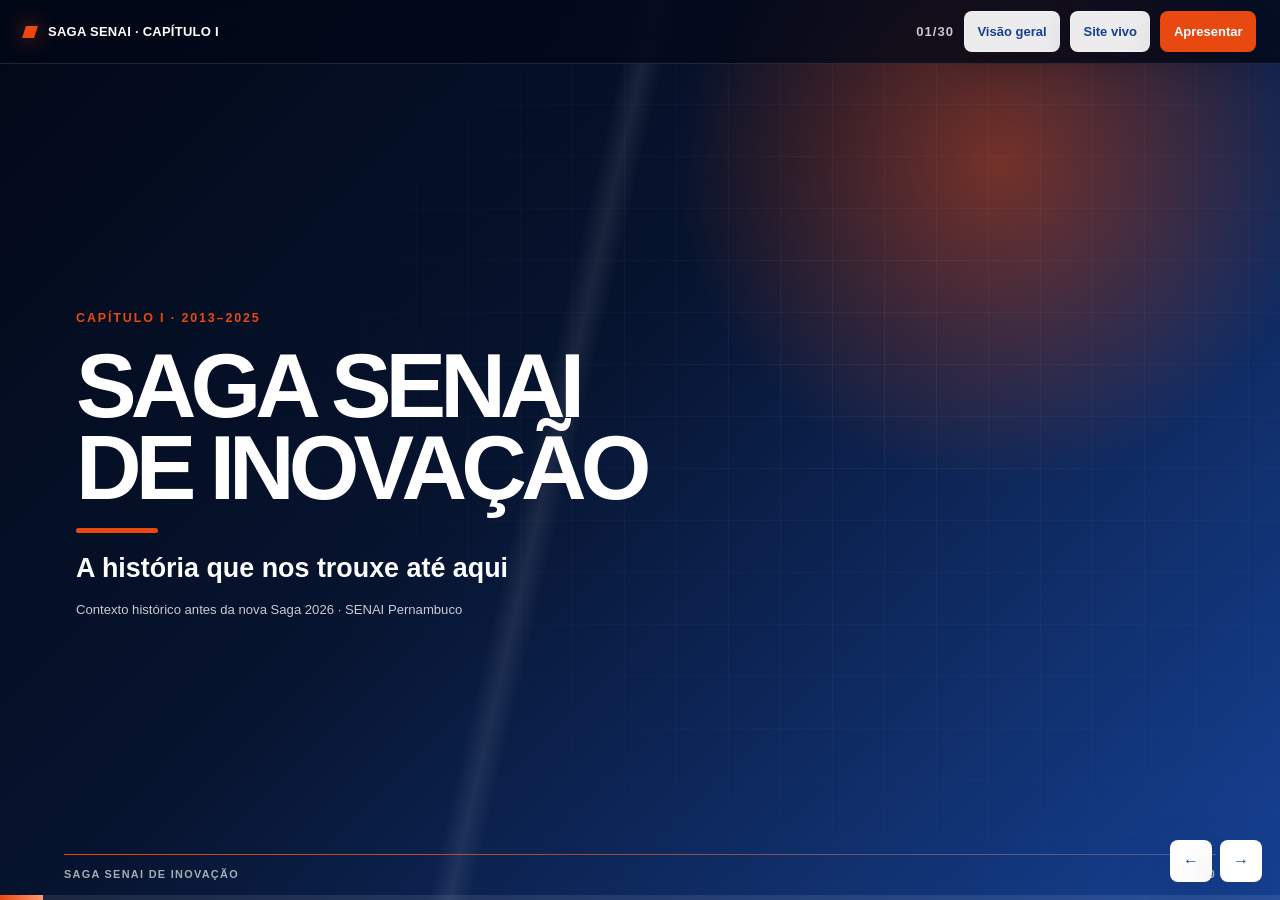
<file: index.html>
<!doctype html>
<html lang="pt-BR">
<head>
  <meta charset="utf-8">
  <meta name="viewport" content="width=device-width, initial-scale=1">
  <meta name="theme-color" content="#164194">
  <meta name="description" content="Keynote online da Saga SENAI de Inovação — Capítulo I.">
  <title>Saga SENAI de Inovação — Capítulo I</title>
  <link href="https://cdn.jsdelivr.net/npm/bootstrap@5.3.3/dist/css/bootstrap.min.css" rel="stylesheet">
  <link rel="stylesheet" href="assets/css/site.css">
</head>
<body>
<header class="topbar">
  <div class="brand-mark"><span class="brand-dot"></span><span>Saga SENAI · Capítulo I</span></div>
  <div class="top-actions">
    <span class="slide-counter"><span id="currentSlide">01</span>/<span id="totalSlides">30</span></span>
    <button class="btn-saga" type="button" data-overview>Visão geral</button>
    <button class="btn-saga" type="button" data-site-mode>Site vivo</button>
    <button class="btn-saga orange" type="button" data-fullscreen>Apresentar</button>
  </div>
</header>

<main class="deck-shell">
  <div class="slides">

    <section class="slide dark is-active" id="slide-01">
      <div class="hero-circuit"></div>
      <div class="container-fluid">
        <div class="row min-vh-75 align-items-center">
          <div class="col-xl-8 copy-block">
            <div class="kicker" data-animate style="--delay:.05s">Capítulo I · 2013–2025</div>
            <h1 class="white-text" data-animate style="--delay:.14s">SAGA SENAI<br>DE INOVAÇÃO</h1>
            <div class="accent-line" data-animate style="--delay:.24s"></div>
            <p class="lead white-text" data-animate style="--delay:.34s">A história que nos trouxe até aqui</p>
            <p class="small text-white-soft mt-3" data-animate style="--delay:.44s">Contexto histórico antes da nova Saga 2026 · SENAI Pernambuco</p>
          </div>
        </div>
      </div>
      <div class="slide-footer"><span>Saga SENAI de Inovação</span><span>01/30</span></div>
    </section>

    <section class="slide light" id="slide-02">
      <div class="container-fluid">
        <div class="row justify-content-center align-items-center text-center">
          <div class="col-xl-9 copy-wide">
            <div class="kicker" data-animate>Contrato narrativo</div>
            <h2 data-animate style="--delay:.12s">Antes da nova Saga, precisamos entender a Saga que nos trouxe até aqui.</h2>
            <div class="accent-line center" data-animate style="--delay:.22s"></div>
            <p class="lead" data-animate style="--delay:.32s">Esta não é uma palestra sobre passado. É a construção do <span class="text-orange">contexto</span> que torna a próxima mudança compreensível.</p>
          </div>
        </div>
      </div>
      <div class="slide-footer"><span>Contexto antes da mudança</span><span>02/30</span></div>
    </section>

    <section class="slide blue" id="slide-03">
      <div class="container-fluid">
        <div class="row slide-grid align-items-center g-5">
          <div class="col-lg-6 copy-block">
            <div class="kicker" data-animate>Pergunta inicial</div>
            <h2 class="white-text" data-animate style="--delay:.12s">Pense em um aluno.</h2>
            <div class="accent-line" data-animate style="--delay:.22s"></div>
            <p class="lead white-text" data-animate style="--delay:.32s">O que esse jovem precisa saber fazer que uma aula expositiva, sozinha, não consegue entregar?</p>
          </div>
          <div class="col-lg-6 visual-wrap"><img src="assets/illustrations/road-to-knowledge.svg" alt="Jornada de aprendizagem"></div>
        </div>
      </div>
      <div class="slide-footer"><span>A pergunta de origem</span><span>03/30</span></div>
    </section>

    <section class="slide white" id="slide-04">
      <div class="container-fluid">
        <div class="row">
          <div class="col-12"><div class="kicker" data-animate>Ativação da sala</div><h2 data-animate style="--delay:.12s">Antes dos dados, uma memória.</h2></div>
        </div>
        <div class="row g-4 mt-4">
          <div class="col-lg-4" data-animate style="--delay:.22s"><div class="neo-panel"><h3>Equipe multidisciplinar</h3><p>Quantos trabalharam com pessoas de cursos diferentes?</p></div></div>
          <div class="col-lg-4" data-animate style="--delay:.32s"><div class="neo-panel sky-accent"><h3>Mercado real</h3><p>Quantos viveram uma situação real de empresa durante a formação?</p></div></div>
          <div class="col-lg-4" data-animate style="--delay:.42s"><div class="neo-panel blue-accent"><h3>Pitch</h3><p>Quantos defenderam uma solução para um empresário?</p></div></div>
        </div>
      </div>
      <div class="slide-footer"><span>Memória antes do dado</span><span>04/30</span></div>
    </section>

    <section class="slide light" id="slide-05">
      <div class="container-fluid"><div class="row slide-grid align-items-center g-5">
        <div class="col-lg-6 copy-block"><div class="kicker" data-animate>O problema original</div><h2 data-animate style="--delay:.12s">A indústria chamava por outro tipo de formação.</h2><div class="accent-line" data-animate style="--delay:.22s"></div><p class="lead" data-animate style="--delay:.32s">Problemas reais exigem mais do que domínio técnico.</p><p class="mt-3" data-animate style="--delay:.42s">Exigem colaboração, comunicação, prototipagem, decisão e entrega.</p></div>
        <div class="col-lg-6 visual-wrap"><img src="assets/illustrations/wireframe-to-app.svg" alt="Prototipagem e aplicação"></div>
      </div></div>
      <div class="slide-footer"><span>Indústria · Competências · Aprendizagem aplicada</span><span>05/30</span></div>
    </section>

    <section class="slide white" id="slide-06">
      <div class="container-fluid"><div class="row slide-grid align-items-center g-5">
        <div class="col-lg-6 copy-block"><div class="kicker" data-animate>Contexto industrial</div><h2 data-animate style="--delay:.12s">As competências passaram a mudar mais rápido.</h2><p class="small mt-3" data-animate style="--delay:.22s">Fonte: Future of Jobs Report 2025 · World Economic Forum</p></div>
        <div class="col-lg-6"><div class="stat" data-animate style="--delay:.16s">39%</div><p class="lead" data-animate style="--delay:.26s">das competências centrais dos trabalhadores devem mudar até 2030.</p><div class="pill-list" data-animate style="--delay:.36s"><span class="badge-saga">aprender</span><span class="badge-saga sky">adaptar</span><span class="badge-saga">criar</span><span class="badge-saga orange">resolver</span></div></div>
      </div></div>
      <div class="slide-footer"><span>Competências em transformação</span><span>06/30</span></div>
    </section>

    <section class="slide light" id="slide-07">
      <div class="container-fluid"><div class="row slide-grid align-items-center g-5">
        <div class="col-lg-6 copy-block"><div class="kicker" data-animate>Base pedagógica</div><h2 data-animate style="--delay:.12s">A MSEP é a raiz.<br><span class="text-orange">A Saga é o currículo em movimento.</span></h2><p class="lead mt-3" data-animate style="--delay:.22s">A Saga materializa princípios da aprendizagem por competências em situações reais.</p><p class="small mt-3" data-animate style="--delay:.32s">Não inserir data específica da MSEP sem validação documental.</p></div>
        <div class="col-lg-6 visual-wrap"><img src="assets/illustrations/road-to-knowledge.svg" alt="MSEP como raiz da aprendizagem"></div>
      </div></div>
      <div class="slide-footer"><span>Currículo em movimento</span><span>07/30</span></div>
    </section>

    <section class="slide white" id="slide-08">
      <div class="container-fluid"><div class="row"><div class="col-12"><div class="kicker" data-animate>DNA da Saga</div><h2 data-animate style="--delay:.12s">Sem demanda real, não há aprendizagem real.</h2><p class="lead mt-3" data-animate style="--delay:.22s">Situação-Problema é o desafio real que entra na escola como matéria-prima de aprendizagem.</p></div></div><div class="map-flow" data-animate style="--delay:.32s"><div class="flow-node" style="left:7%">Indústria<br>formula</div><div class="flow-node" style="left:28%">SENAI<br>media</div><div class="flow-node orange" style="left:50%">Escola<br>trabalha</div><div class="flow-node" style="left:72%">Estudante<br>prototipa</div><div class="flow-node" style="left:93%">Indústria<br>avalia</div></div></div>
      <div class="slide-footer"><span>Situação-Problema</span><span>08/30</span></div>
    </section>

    <section class="slide light" id="slide-09">
      <div class="container-fluid"><div class="row"><div class="col-12"><div class="kicker" data-animate>Mapa da trilha</div><h2 data-animate style="--delay:.12s">A Saga é uma trilha, não uma lista de eventos.</h2></div></div><div class="map-flow" data-animate style="--delay:.24s"><div class="flow-node" style="left:7%">Indústria</div><div class="flow-node orange" style="left:28%">Grand<br>Prix</div><div class="flow-node" style="left:50%">DSPI</div><div class="flow-node orange" style="left:72%">Inova</div><div class="flow-node" style="left:93%">Indústria</div><div class="transversal">SENAI Lab · ambiente transversal | MSEP · base pedagógica</div></div></div>
      <div class="slide-footer"><span>Trilha de aprendizagem aplicada</span><span>09/30</span></div>
    </section>

    <section class="slide dark" id="slide-10"><div class="hero-circuit"></div><div class="container-fluid"><div class="row align-items-center"><div class="col-xl-9 copy-block"><div class="kicker" data-animate>Grand Prix · primeira aposta</div><h2 class="white-text" data-animate style="--delay:.12s">E se colocássemos velocidade de startup dentro da escola técnica?</h2><div class="pill-list" data-animate style="--delay:.24s"><span class="badge-saga orange">desafio real</span><span class="badge-saga light">equipe multidisciplinar</span><span class="badge-saga light">tempo limitado</span><span class="badge-saga light">banca da indústria</span></div></div></div></div><div class="slide-footer"><span>Grand Prix</span><span>10/30</span></div></section>

    <section class="slide white" id="slide-11"><div class="container-fluid"><div class="row justify-content-center text-center"><div class="col-xl-10"><div class="kicker" data-animate>Pergunta ativadora</div><h2 data-animate style="--delay:.12s">Por que <span class="text-orange">escuderia</span>?</h2><div class="visual-wrap my-2"><img src="assets/illustrations/team-assignment.svg" alt="Equipe e papéis"></div><div class="row g-3 mt-2"><div class="col-md-3" data-animate style="--delay:.18s"><div class="neo-panel"><h3>Identidade</h3><p>pertencimento</p></div></div><div class="col-md-3" data-animate style="--delay:.26s"><div class="neo-panel sky-accent"><h3>Estratégia</h3><p>papéis e ritmo</p></div></div><div class="col-md-3" data-animate style="--delay:.34s"><div class="neo-panel blue-accent"><h3>Colaboração</h3><p>inteligência coletiva</p></div></div><div class="col-md-3" data-animate style="--delay:.42s"><div class="neo-panel"><h3>Performance</h3><p>entrega sob pressão</p></div></div></div></div></div></div><div class="slide-footer"><span>Escuderia como metáfora pedagógica</span><span>11/30</span></div></section>

    <section class="slide light" id="slide-12"><div class="container-fluid"><div class="kicker" data-animate>A corrida de inovação</div><h2 data-animate style="--delay:.12s">Pouco tempo. Alta intensidade. Entrega real.</h2><div class="timeline" data-animate style="--delay:.24s"><div class="timepoint" style="left:8%"><div class="dot"></div><p>Imersão</p></div><div class="timepoint" style="left:25%"><div class="dot"></div><p>Ideação</p></div><div class="timepoint" style="left:42%"><div class="dot"></div><p>Protótipo</p></div><div class="timepoint" style="left:59%"><div class="dot"></div><p>Negócio</p></div><div class="timepoint" style="left:76%"><div class="dot"></div><p>Pitch</p></div><div class="timepoint" style="left:93%"><div class="dot"></div><p>Banca</p></div></div></div><div class="slide-footer"><span>Da imersão à banca</span><span>12/30</span></div></section>

    <section class="slide white" id="slide-13"><div class="container-fluid"><div class="kicker" data-animate>As três entregas</div><h2 data-animate style="--delay:.12s">O Grand Prix não termina em ideia.</h2><div class="row g-4 mt-4"><div class="col-lg-4" data-animate style="--delay:.22s"><div class="neo-panel sky-accent"><h3>Canvas</h3><p>Como a solução cria valor?</p></div></div><div class="col-lg-4" data-animate style="--delay:.32s"><div class="neo-panel blue-accent"><h3>Protótipo</h3><p>Como a ideia começa a existir?</p></div></div><div class="col-lg-4" data-animate style="--delay:.42s"><div class="neo-panel"><h3>Pitch</h3><p>Como a equipe defende a solução?</p></div></div></div><p class="lead text-blue text-center mt-5" data-animate style="--delay:.48s">Pensar · fazer · testar · sintetizar · defender</p></div><div class="slide-footer"><span>Canvas · Protótipo · Pitch</span><span>13/30</span></div></section>

    <section class="slide blue" id="slide-14"><div class="container-fluid"><div class="row slide-grid align-items-center g-5"><div class="col-lg-6 copy-block"><div class="kicker" data-animate>Empresas reais</div><h2 class="white-text" data-animate style="--delay:.12s">A indústria não é espectadora.</h2><div class="accent-line" data-animate style="--delay:.22s"></div><p class="lead white-text" data-animate style="--delay:.32s">Na Saga, a indústria demanda, acompanha, pergunta e avalia.</p></div><div class="col-lg-6 visual-wrap"><img src="assets/illustrations/public-speaking.svg" alt="Apresentação para banca"></div></div></div><div class="slide-footer"><span>A indústria dentro da aprendizagem</span><span>14/30</span></div></section>

    <section class="slide light" id="slide-15"><div class="container-fluid"><div class="kicker" data-animate>Primeiros aprendizados</div><h2 data-animate style="--delay:.12s">A faísca acendeu.</h2><p class="lead mt-3" data-animate style="--delay:.22s">O Grand Prix mostrou que estudantes técnicos podiam:</p><div class="row g-3 mt-4"><div class="col-lg-4" data-animate style="--delay:.30s"><div class="neo-panel"><h3>01</h3><p>entender problemas reais</p></div></div><div class="col-lg-4" data-animate style="--delay:.36s"><div class="neo-panel sky-accent"><h3>02</h3><p>trabalhar sob pressão</p></div></div><div class="col-lg-4" data-animate style="--delay:.42s"><div class="neo-panel blue-accent"><h3>03</h3><p>colaborar entre áreas</p></div></div><div class="col-lg-4" data-animate style="--delay:.48s"><div class="neo-panel blue-accent"><h3>04</h3><p>prototipar soluções</p></div></div><div class="col-lg-4" data-animate style="--delay:.54s"><div class="neo-panel"><h3>05</h3><p>comunicar valor para a indústria</p></div></div></div></div><div class="slide-footer"><span>Potencial revelado</span><span>15/30</span></div></section>

    <section class="slide dark" id="slide-16"><div class="container-fluid"><div class="row slide-grid align-items-center g-5"><div class="col-lg-6 copy-block"><div class="kicker" data-animate>O teste que ninguém pediu</div><h2 class="white-text" data-animate style="--delay:.12s">E então veio 2020.</h2><div class="accent-line" data-animate style="--delay:.22s"></div><p class="lead white-text" data-animate style="--delay:.32s">A pandemia colocou à prova a capacidade de adaptação da Saga.</p><div class="pill-list" data-animate style="--delay:.42s"><span class="badge-saga light">operação digital</span><span class="badge-saga light">mentorias remotas</span><span class="badge-saga orange">atuação em rede</span></div></div><div class="col-lg-6 visual-wrap"><img src="assets/illustrations/conference-call.svg" alt="Operação digital"></div></div></div><div class="slide-footer"><span>Pandemia e adaptação</span><span>16/30</span></div></section>

    <section class="slide white" id="slide-17"><div class="container-fluid"><div class="row slide-grid align-items-center g-5"><div class="col-lg-6 copy-block"><div class="kicker" data-animate>DSPI</div><h2 data-animate style="--delay:.12s">Uma boa ideia precisa de tempo para virar solução.</h2><p class="lead mt-3" data-animate style="--delay:.22s">Se o Grand Prix acende a faísca, o DSPI sustenta a chama.</p></div><div class="col-lg-6"><div class="row g-3"><div class="col-12" data-animate style="--delay:.24s"><div class="neo-panel blue-accent"><h3>Projeto Integrador</h3><p>continuidade pedagógica</p></div></div><div class="col-12" data-animate style="--delay:.34s"><div class="neo-panel sky-accent"><h3>Método</h3><p>investigação, teste e banca</p></div></div><div class="col-12" data-animate style="--delay:.44s"><div class="neo-panel"><h3>Aprendizagem contínua</h3><p>o percurso também importa</p></div></div></div></div></div></div><div class="slide-footer"><span>Da faísca à chama</span><span>17/30</span></div></section>

    <section class="slide light" id="slide-18"><div class="container-fluid"><div class="kicker" data-animate>Projeto como evidência</div><h2 data-animate style="--delay:.12s">O processo também é aprendizagem.</h2><p class="lead mt-3" data-animate style="--delay:.22s">Na Saga, investigar, errar, testar, ajustar e comunicar têm valor pedagógico.</p><div class="map-flow" data-animate style="--delay:.32s"><div class="flow-node" style="left:7%">Investigar</div><div class="flow-node orange" style="left:28%">Idear</div><div class="flow-node" style="left:50%">Prototipar</div><div class="flow-node orange" style="left:72%">Validar</div><div class="flow-node" style="left:93%">Comunicar</div></div></div><div class="slide-footer"><span>Ciclo de aprendizagem aplicada</span><span>18/30</span></div></section>

    <section class="slide white" id="slide-19"><div class="container-fluid"><div class="kicker" data-animate>Duas perguntas · dois tempos</div><h2 data-animate style="--delay:.12s">Uma mesma trilha.</h2><div class="row g-4 mt-5"><div class="col-lg-6" data-animate style="--delay:.22s"><div class="neo-panel"><h3>Grand Prix</h3><p>Intensidade, ideação rápida, protótipo inicial e pressão criativa.</p></div></div><div class="col-lg-6" data-animate style="--delay:.34s"><div class="neo-panel blue-accent"><h3>DSPI</h3><p>Profundidade, investigação, protótipo funcional e aprendizagem contínua.</p></div></div></div></div><div class="slide-footer"><span>Intensidade e profundidade</span><span>19/30</span></div></section>

    <section class="slide blue" id="slide-20"><div class="container-fluid"><div class="row slide-grid align-items-center g-5"><div class="col-lg-6 copy-block"><div class="kicker" data-animate>SENAI Lab</div><h2 class="white-text" data-animate style="--delay:.12s">Onde a ideia começa a existir?</h2><div class="accent-line" data-animate style="--delay:.22s"></div><h1 class="text-orange" style="font-size:clamp(3rem,6vw,6rem)" data-animate style="--delay:.32s">No SENAI Lab.</h1><p class="lead white-text mt-3" data-animate style="--delay:.42s">Ideia → objeto · hipótese → teste · solução → protótipo</p></div><div class="col-lg-6 visual-wrap"><img src="assets/illustrations/wireframe-to-app.svg" alt="Protótipo no laboratório"></div></div></div><div class="slide-footer"><span>O chão da inovação</span><span>20/30</span></div></section>

    <section class="slide light" id="slide-21"><div class="container-fluid"><div class="kicker" data-animate>Prototipagem</div><h2 data-animate style="--delay:.12s">Do conceito ao MVP.</h2><div class="row g-4 mt-5"><div class="col-lg-4" data-animate style="--delay:.22s"><div class="neo-panel sky-accent"><h3>Nível 1</h3><p>Protótipo conceitual</p></div></div><div class="col-lg-4" data-animate style="--delay:.32s"><div class="neo-panel blue-accent"><h3>Nível 2</h3><p>Protótipo funcional</p></div></div><div class="col-lg-4" data-animate style="--delay:.42s"><div class="neo-panel"><h3>Nível 3</h3><p>MVP com potencial de aplicação</p></div></div></div><p class="lead text-blue text-center mt-5" data-animate style="--delay:.5s">Prototipagem transforma aprendizagem em evidência concreta.</p></div><div class="slide-footer"><span>Do conceito à aplicação</span><span>21/30</span></div></section>

    <section class="slide white" id="slide-22"><div class="container-fluid"><div class="row slide-grid align-items-center g-5"><div class="col-lg-6 copy-block"><div class="kicker" data-animate>Inova SENAI</div><h2 data-animate style="--delay:.12s">Alguém pagaria por isso?</h2><div class="row g-3 mt-4"><div class="col-12" data-animate style="--delay:.22s"><div class="neo-panel blue-accent"><h3>Grand Prix</h3><p>Boa ideia sob pressão?</p></div></div><div class="col-12" data-animate style="--delay:.32s"><div class="neo-panel sky-accent"><h3>DSPI</h3><p>Algo que funciona?</p></div></div><div class="col-12" data-animate style="--delay:.42s"><div class="neo-panel"><h3>Inova</h3><p>Valor fora da escola?</p></div></div></div></div><div class="col-lg-6 visual-wrap"><img src="assets/illustrations/budget-adjustments.svg" alt="Valor e viabilidade"></div></div></div><div class="slide-footer"><span>A pergunta de mercado</span><span>22/30</span></div></section>

    <section class="slide light" id="slide-23"><div class="container-fluid"><div class="kicker" data-animate>Continuidade</div><h2 data-animate style="--delay:.12s">Quando a aprendizagem atravessa a escola.</h2><p class="lead mt-3" data-animate style="--delay:.22s">O maior impacto da Saga acontece quando o projeto não termina no evento.</p><div class="timeline" data-animate style="--delay:.32s"><div class="timepoint" style="left:8%"><div class="dot"></div><p>Sala</p></div><div class="timepoint" style="left:25%"><div class="dot"></div><p>Protótipo</p></div><div class="timepoint" style="left:42%"><div class="dot"></div><p>Banca</p></div><div class="timepoint" style="left:59%"><div class="dot"></div><p>Mentoria</p></div><div class="timepoint" style="left:76%"><div class="dot"></div><p>Ecossistema</p></div><div class="timepoint" style="left:93%"><div class="dot"></div><p>Continuidade</p></div></div></div><div class="slide-footer"><span>Projeto que continua</span><span>23/30</span></div></section>

    <section class="slide blue" id="slide-24"><div class="container-fluid"><div class="row slide-grid align-items-center g-5"><div class="col-lg-6 copy-block"><div class="kicker" data-animate>Rede nacional</div><h2 class="white-text" data-animate style="--delay:.12s">A Saga cresceu porque cada DR traduziu a proposta para sua realidade.</h2><p class="lead white-text mt-3" data-animate style="--delay:.24s">Identidade nacional + adaptação regional.</p></div><div class="col-lg-6 visual-wrap"><img src="assets/illustrations/join-network.svg" alt="Rede nacional"></div></div></div><div class="slide-footer"><span>Identidade nacional · adaptação regional</span><span>24/30</span></div></section>

    <section class="slide white" id="slide-25"><div class="container-fluid"><div class="kicker" data-animate>Valor acumulado</div><h2 data-animate style="--delay:.12s">O valor da Saga não está apenas no pódio.</h2><div class="row g-4 mt-4"><div class="col-lg-6" data-animate style="--delay:.22s"><div class="neo-panel"><h3>Aluno</h3><p>protagonismo, confiança e repertório</p></div></div><div class="col-lg-6" data-animate style="--delay:.30s"><div class="neo-panel blue-accent"><h3>Docente</h3><p>mediação, projeto e inovação pedagógica</p></div></div><div class="col-lg-6" data-animate style="--delay:.38s"><div class="neo-panel sky-accent"><h3>Escola</h3><p>evidências, integração e cultura de inovação</p></div></div><div class="col-lg-6" data-animate style="--delay:.46s"><div class="neo-panel"><h3>Indústria</h3><p>aproximação, talentos e soluções</p></div></div></div></div><div class="slide-footer"><span>Para além da competição</span><span>25/30</span></div></section>

    <section class="slide light" id="slide-26"><div class="container-fluid"><div class="row justify-content-center text-center"><div class="col-xl-10"><div class="kicker" data-animate>O modelo amadureceu</div><h2 data-animate style="--delay:.12s">E quando um modelo amadurece, ele também precisa mudar.</h2><div class="row g-4 mt-5"><div class="col-lg-4" data-animate style="--delay:.22s"><div class="neo-panel"><h3>Crescimento</h3><p>traz complexidade</p></div></div><div class="col-lg-4" data-animate style="--delay:.32s"><div class="neo-panel sky-accent"><h3>Complexidade</h3><p>exige governança</p></div></div><div class="col-lg-4" data-animate style="--delay:.42s"><div class="neo-panel"><h3>Governança</h3><p>exige nova arquitetura</p></div></div></div></div></div></div><div class="slide-footer"><span>O paradoxo da evolução</span><span>26/30</span></div></section>

    <section class="slide dark" id="slide-27"><div class="container-fluid"><div class="row slide-grid align-items-center g-5"><div class="col-lg-6 copy-block"><div class="kicker" data-animate>Limites do modelo anterior</div><h2 class="white-text" data-animate style="--delay:.12s">Crescimento real exige reconhecer limites.</h2><div class="accent-line" data-animate style="--delay:.22s"></div><p class="lead white-text" data-animate style="--delay:.32s">O DSPI foi fundamental.</p><div class="pill-list" data-animate style="--delay:.42s"><span class="badge-saga light">o mundo mudou</span><span class="badge-saga light">a indústria mudou</span><span class="badge-saga light">os estudantes mudaram</span><span class="badge-saga orange">a Saga amadureceu</span></div></div><div class="col-lg-6 visual-wrap"><img src="assets/illustrations/comment-sent.svg" alt="Maturidade institucional"></div></div></div><div class="slide-footer"><span>Seriedade institucional</span><span>27/30</span></div></section>

    <section class="slide white" id="slide-28"><div class="container-fluid"><div class="row justify-content-center text-center"><div class="col-xl-10"><div class="kicker" data-animate>A verdade desconfortável</div><h2 data-animate style="--delay:.12s">O sucesso da Saga foi exatamente o motivo pelo qual ela precisou <span class="text-orange">evoluir</span>.</h2><p class="lead mt-4" data-animate style="--delay:.24s">A Saga não evolui por fraqueza. Evolui porque funcionou, cresceu e passou a exigir mais integração, evidência, governança e conexão curricular.</p></div></div></div><div class="slide-footer"><span>O sucesso exige evolução</span><span>28/30</span></div></section>

    <section class="slide dark" id="slide-29"><div class="container-fluid"><div class="row justify-content-center text-center"><div class="col-xl-10"><h2 class="white-text" data-animate>Se a Saga funcionou tão bem,</h2><h1 class="text-orange" style="font-size:clamp(3.6rem,8vw,8rem)" data-animate style="--delay:.14s">por que precisou mudar?</h1><p class="lead text-white-soft mt-4" data-animate style="--delay:.28s">A resposta pertence ao segundo momento do encontro.</p></div></div></div><div class="slide-footer"><span>Pergunta para o intervalo</span><span>29/30</span></div></section>

    <section class="slide blue" id="slide-30"><div class="container-fluid"><div class="row slide-grid align-items-center g-5"><div class="col-lg-6 copy-block"><div class="kicker" data-animate>Encerramento do Capítulo I</div><h2 class="white-text" data-animate style="--delay:.12s">Vocês são essas pessoas agora.</h2><div class="accent-line" data-animate style="--delay:.22s"></div><p class="lead white-text" data-animate style="--delay:.32s">A Saga chegou até aqui porque, em cada momento difícil, houve pessoas que escolheram avançar.</p><p class="lead mt-4" style="color:#F6D6C8" data-animate style="--delay:.42s">Ninguém constrói o futuro sem entender o que custou chegar até aqui.</p></div><div class="col-lg-6 visual-wrap"><img src="assets/illustrations/online-party.svg" alt="Encerramento e continuidade"></div></div></div><div class="slide-footer"><span>Responsabilidade e continuidade</span><span>30/30</span></div></section>

  </div>
</main>

<div class="floating-controls"><button type="button" data-prev aria-label="Slide anterior">←</button><button type="button" data-next aria-label="Próximo slide">→</button></div>
<div class="progress-strip"><span id="progressBar"></span></div>
<script src="https://cdn.jsdelivr.net/npm/bootstrap@5.3.3/dist/js/bootstrap.bundle.min.js"></script>
<script src="assets/js/app.js"></script>
</body>
</html>
</file>
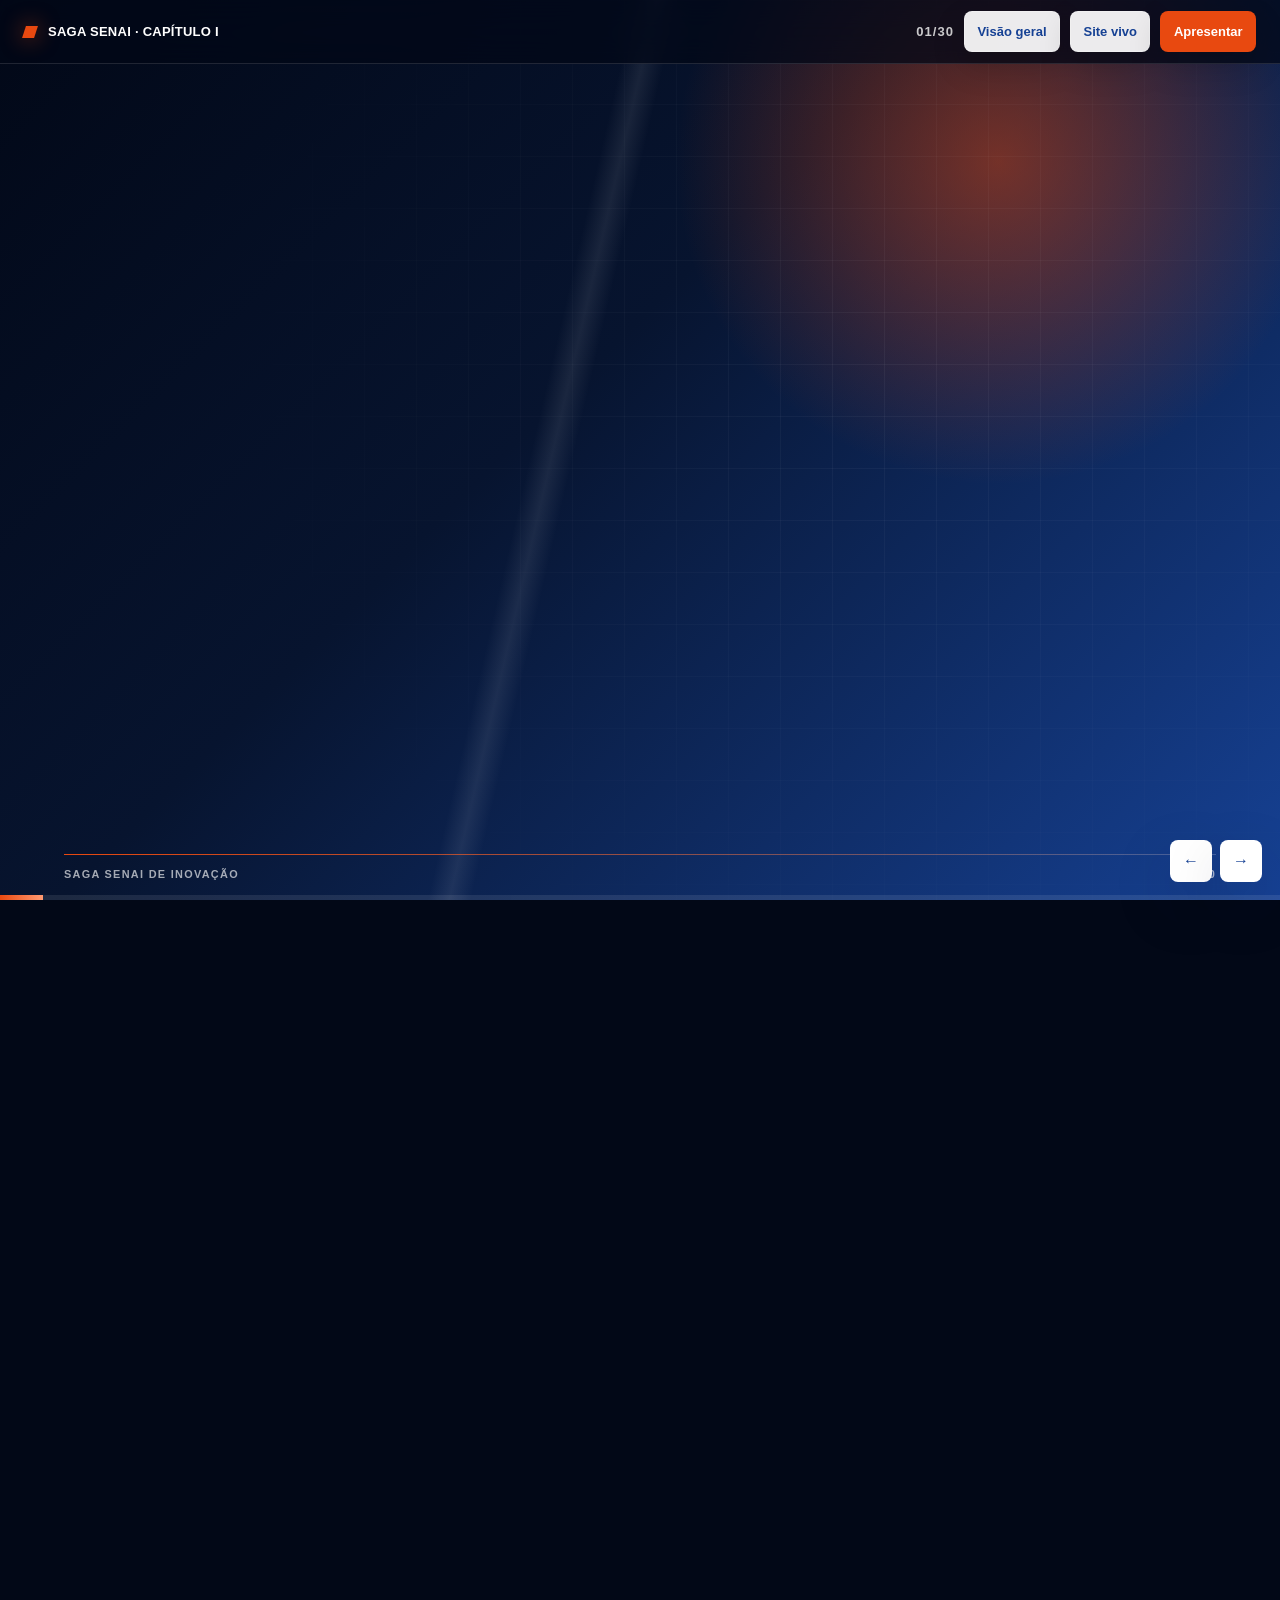
<file: keynote-capitulo-i/index.html>
<!doctype html>
<html lang="pt-BR">
<head>
  <meta charset="utf-8">
  <meta http-equiv="refresh" content="0; url=../">
  <meta name="viewport" content="width=device-width, initial-scale=1">
  <title>Redirecionando — Saga SENAI</title>
  <style>
    body{margin:0;min-height:100vh;display:grid;place-items:center;background:#07142f;color:#fff;font-family:Arial,sans-serif;text-align:center;padding:24px}
    a{color:#ff9a72;font-weight:700}
  </style>
</head>
<body>
  <main>
    <h1>Saga SENAI de Inovação</h1>
    <p>A versão principal agora está na raiz do site.</p>
    <p><a href="../">Abrir nova versão online</a></p>
  </main>
</body>
</html>
</file>
<file: assets/css/site.css>
:root{
  --senai-blue:#164194;
  --senai-sky:#008BD2;
  --senai-orange:#E84910;
  --white:#fff;
  --off:#F6F8FC;
  --line:#DDE6F2;
  --text:#273443;
  --muted:#657286;
  --dark:#07142F;
  --deep:#020817;
  --glass:rgba(255,255,255,.82);
  --glass-dark:rgba(7,20,47,.58);
  --shadow:0 22px 60px rgba(7,20,47,.18);
  --shadow-dark:0 22px 70px rgba(0,0,0,.32);
  --radius:10px;
}

*{box-sizing:border-box}
html{scroll-behavior:smooth}
body{
  margin:0;
  overflow:hidden;
  background:var(--deep);
  color:var(--text);
  font-family:Aptos,Inter,Arial,Helvetica,sans-serif;
}

body.site-mode{overflow:auto;background:var(--off)}

.deck-shell{height:100vh;overflow:hidden;background:var(--deep)}
.slides{height:100%;position:relative}
.slide{
  position:absolute;
  inset:0;
  display:none;
  min-height:100vh;
  padding:86px 5vw 58px;
  overflow:hidden;
  isolation:isolate;
  background:var(--off);
}
.slide.is-active{display:flex;align-items:center}
.slide.white{background:#fff}
.slide.light{background:var(--off)}
.slide.blue,.slide.dark{color:#fff;background:var(--dark)}
.slide.blue{background:radial-gradient(circle at 82% 18%,rgba(232,73,16,.32),transparent 28%),linear-gradient(135deg,#06122B 0%,#164194 58%,#008BD2 140%)}
.slide.dark{background:radial-gradient(circle at 75% 22%,rgba(0,139,210,.24),transparent 30%),linear-gradient(135deg,#020817 0%,#07142F 74%,#102a61 120%)}
.slide.blue h1,.slide.blue h2,.slide.blue h3,.slide.blue p,.slide.dark h1,.slide.dark h2,.slide.dark h3,.slide.dark p{color:#fff}

.site-mode .deck-shell{height:auto;overflow:visible;background:var(--off)}
.site-mode .slides{position:static;height:auto}
.site-mode .slide{position:relative;display:flex;min-height:100vh;border-bottom:1px solid rgba(22,65,148,.12)}
.site-mode .slide:not(.is-active){display:flex}
.site-mode .floating-controls,.site-mode .progress-strip{display:none}

.overview-mode{overflow:auto!important;background:#07142F}
.overview-mode .deck-shell{height:auto;overflow:visible;background:#07142F}
.overview-mode .slides{position:static;display:grid;grid-template-columns:repeat(auto-fit,minmax(420px,1fr));gap:18px;padding:18px;padding-top:84px}
.overview-mode .slide{position:relative;display:flex!important;min-height:250px;height:calc((100vw - 72px)/2*.5625);padding:38px;cursor:pointer;border-radius:10px;box-shadow:var(--shadow-dark);overflow:hidden}
.overview-mode .slide-footer,.overview-mode .floating-controls,.overview-mode .progress-strip{display:none}

.topbar{
  position:fixed;top:0;left:0;right:0;height:64px;z-index:90;
  display:flex;align-items:center;justify-content:space-between;
  padding:0 24px;
  color:#fff;
  background:rgba(2,8,23,.72);
  backdrop-filter:blur(18px);
  border-bottom:1px solid rgba(255,255,255,.12);
}
.brand-mark{display:flex;align-items:center;gap:12px;font-weight:900;letter-spacing:.02em;text-transform:uppercase;font-size:13px}
.brand-dot{width:12px;height:12px;background:var(--senai-orange);transform:skewX(-18deg);box-shadow:0 0 22px rgba(232,73,16,.7)}
.top-actions{display:flex;align-items:center;gap:10px}
.slide-counter{font-weight:800;font-size:13px;color:rgba(255,255,255,.78);letter-spacing:.08em}

.btn-saga{
  border:1px solid rgba(255,255,255,.22);
  border-radius:8px;
  padding:.58rem .78rem;
  background:rgba(255,255,255,.92);
  color:var(--senai-blue);
  font-weight:850;
  font-size:13px;
  box-shadow:0 14px 32px rgba(0,0,0,.18);
  transition:.22s ease;
}
.btn-saga:hover{transform:translateY(-1px);background:#fff;color:var(--senai-blue)}
.btn-saga.orange{background:var(--senai-orange);color:#fff;border-color:rgba(232,73,16,.7)}

h1,h2,h3,p{margin:0}
h1{font-size:clamp(3.1rem,7.1vw,7.4rem);line-height:.9;font-weight:900;letter-spacing:-.065em;color:var(--senai-blue)}
h2{font-size:clamp(2.2rem,4.55vw,5rem);line-height:1.01;font-weight:880;letter-spacing:-.05em;color:var(--senai-blue)}
h3{font-size:clamp(1.18rem,1.8vw,1.9rem);line-height:1.12;font-weight:840;color:var(--senai-blue)}
p{font-size:clamp(1.02rem,1.42vw,1.68rem);line-height:1.32;color:var(--text)}
.lead{font-size:clamp(1.32rem,2.1vw,2.55rem);line-height:1.18;font-weight:650}
.small{font-size:clamp(.82rem,.95vw,1rem);line-height:1.35;color:var(--muted)}
.kicker{font-size:clamp(.78rem,.95vw,1rem);font-weight:900;letter-spacing:.15em;text-transform:uppercase;color:var(--senai-orange);margin-bottom:1.05rem}
.text-orange{color:var(--senai-orange)!important}.text-blue{color:var(--senai-blue)!important}.text-muted-saga{color:var(--muted)!important}.text-white-soft{color:rgba(255,255,255,.78)!important}
.accent-line{width:82px;height:5px;background:var(--senai-orange);border-radius:4px;margin:1.25rem 0}.accent-line.center{margin-left:auto;margin-right:auto}

.slide-grid{width:100%;align-items:center}
.copy-block{max-width:920px;position:relative;z-index:2}
.copy-wide{max-width:1100px;margin-inline:auto;text-align:center}
.visual-wrap{position:relative;z-index:1;text-align:center}
.visual-wrap img{width:min(100%,520px);max-height:52vh;object-fit:contain;filter:drop-shadow(0 24px 48px rgba(7,20,47,.18))}
.blue .visual-wrap img,.dark .visual-wrap img{filter:drop-shadow(0 26px 60px rgba(0,0,0,.34))}

.neo-panel{
  position:relative;
  border:1px solid rgba(22,65,148,.16);
  border-radius:var(--radius);
  background:var(--glass);
  padding:1.1rem 1.15rem;
  box-shadow:var(--shadow);
  overflow:hidden;
}
.neo-panel::before{content:"";position:absolute;left:0;top:0;bottom:0;width:4px;background:var(--senai-orange)}
.neo-panel.blue-accent::before{background:var(--senai-blue)}
.neo-panel.sky-accent::before{background:var(--senai-sky)}
.neo-panel h3{margin-bottom:.4rem}
.neo-panel p{font-size:clamp(.95rem,1.15vw,1.35rem)}
.dark .neo-panel,.blue .neo-panel{background:rgba(255,255,255,.94);color:var(--text)}
.dark .neo-panel p,.blue .neo-panel p{color:var(--text)}

.badge-saga{display:inline-flex;align-items:center;justify-content:center;border-radius:7px;padding:.46rem .66rem;background:var(--senai-blue);color:#fff;font-weight:900;font-size:clamp(.76rem,.85vw,.95rem);letter-spacing:.05em;text-transform:uppercase;box-shadow:0 12px 28px rgba(22,65,148,.18)}
.badge-saga.orange{background:var(--senai-orange)}.badge-saga.sky{background:var(--senai-sky)}.badge-saga.light{background:#fff;color:var(--senai-blue);box-shadow:none;border:1px solid rgba(22,65,148,.14)}
.pill-list{display:flex;flex-wrap:wrap;gap:.55rem;margin-top:1.15rem}

.hero-circuit{position:absolute;inset:0;z-index:-2;background:radial-gradient(circle at 78% 18%,rgba(232,73,16,.48),transparent 26%),linear-gradient(135deg,#020817 0%,#07142F 44%,#164194 100%)}
.hero-circuit::before{content:"";position:absolute;inset:-20%;background:linear-gradient(110deg,transparent 0 45%,rgba(255,255,255,.08) 46%,transparent 47% 100%);transform:rotate(-7deg)}
.hero-circuit::after{content:"";position:absolute;inset:0;background-image:linear-gradient(rgba(255,255,255,.07) 1px,transparent 1px),linear-gradient(90deg,rgba(255,255,255,.07) 1px,transparent 1px);background-size:52px 52px;mask-image:radial-gradient(circle at 70% 40%,#000 0,transparent 65%);opacity:.65}

.stat{font-size:clamp(5.6rem,14vw,13rem);line-height:.78;font-weight:950;letter-spacing:-.08em;color:var(--senai-orange)}
.map-flow{position:relative;height:290px;margin-top:2rem}.map-flow::before{content:"";position:absolute;left:7%;right:7%;top:50%;height:4px;background:linear-gradient(90deg,var(--senai-blue),var(--senai-sky),var(--senai-orange));transform:translateY(-50%)}
.flow-node{position:absolute;top:50%;transform:translate(-50%,-50%);width:120px;height:120px;border:2px solid var(--senai-blue);background:#fff;color:var(--senai-blue);border-radius:10px;display:flex;align-items:center;justify-content:center;text-align:center;font-weight:900;box-shadow:var(--shadow);padding:.8rem;font-size:.95rem}.flow-node.orange{border-color:var(--senai-orange);color:var(--senai-orange)}
.transversal{position:absolute;left:18%;right:18%;bottom:0;height:38px;border-radius:8px;background:var(--senai-blue);color:#fff;display:flex;align-items:center;justify-content:center;font-weight:900;font-size:.82rem;letter-spacing:.04em}
.timeline{position:relative;height:260px;margin-top:2rem}.timeline::before{content:"";position:absolute;left:4%;right:4%;top:50%;height:4px;border-radius:2px;background:linear-gradient(90deg,var(--senai-blue),var(--senai-sky),var(--senai-orange))}.timepoint{position:absolute;top:35%;transform:translateX(-50%);text-align:center}.timepoint .dot{width:30px;height:30px;border-radius:8px;background:var(--senai-orange);border:5px solid #fff;box-shadow:0 12px 30px rgba(232,73,16,.25);margin:0 auto 12px}.timepoint p{font-size:.95rem;font-weight:900;color:var(--senai-blue)}

.slide-footer{position:absolute;left:5vw;right:5vw;bottom:2vh;display:flex;align-items:center;justify-content:space-between;color:rgba(47,58,69,.56);font-size:.68rem;font-weight:900;text-transform:uppercase;letter-spacing:.12em}.slide-footer::before{content:"";position:absolute;left:0;right:0;top:-12px;height:1px;background:linear-gradient(90deg,var(--senai-orange),rgba(22,65,148,.13))}.blue .slide-footer,.dark .slide-footer{color:rgba(255,255,255,.64)}.blue .slide-footer::before,.dark .slide-footer::before{background:linear-gradient(90deg,var(--senai-orange),rgba(255,255,255,.2))}
.floating-controls{position:fixed;right:18px;bottom:18px;z-index:100;display:flex;gap:8px}.floating-controls button{width:42px;height:42px;border:0;border-radius:8px;background:#fff;color:var(--senai-blue);font-weight:900;box-shadow:var(--shadow)}.floating-controls button:hover{background:var(--senai-orange);color:#fff}.progress-strip{position:fixed;left:0;right:0;bottom:0;height:5px;background:rgba(255,255,255,.09);z-index:120}.progress-strip span{display:block;height:100%;width:0;background:linear-gradient(90deg,var(--senai-orange),#ff9a72);transition:width .35s ease}

[data-animate]{opacity:0;transform:translateY(24px)}.is-active [data-animate]{animation:fadeRise .72s cubic-bezier(.2,.8,.2,1) forwards;animation-delay:var(--delay,0s)}.is-active .visual-wrap{animation:visualIn .85s cubic-bezier(.2,.8,.2,1) forwards, visualFloat 5.8s ease-in-out 1.1s infinite}@keyframes fadeRise{to{opacity:1;transform:translateY(0)}}@keyframes visualIn{from{opacity:0;transform:translateY(20px) scale(.97)}to{opacity:1;transform:translateY(0) scale(1)}}@keyframes visualFloat{0%,100%{transform:translateY(0)}50%{transform:translateY(-10px)}}

@media (max-width:1199px){.slide{padding:84px 4vw 56px}.visual-wrap img{max-height:42vh}.map-flow{height:240px}.flow-node{width:105px;height:105px;font-size:.82rem}.transversal{left:14%;right:14%}}
@media (max-width:991px){body{overflow:auto}.topbar{position:sticky;height:auto;min-height:64px;gap:10px;flex-wrap:wrap;padding:12px 16px}.top-actions{gap:6px;flex-wrap:wrap}.btn-saga{padding:.48rem .58rem;font-size:12px}.deck-shell{height:auto;overflow:visible}.slides{height:auto;position:static}.slide,.slide.is-active{position:relative;display:flex;min-height:auto;padding:56px 18px 42px}.slide:not(.is-active){display:flex}.slide-grid{gap:1.8rem}.visual-wrap img{max-height:260px}.floating-controls,.progress-strip{display:none}.slide-footer{display:none}.map-flow,.timeline{height:auto;display:grid;gap:.75rem;margin-top:1.5rem}.map-flow::before,.timeline::before{display:none}.flow-node,.timepoint{position:relative;top:auto!important;left:auto!important;transform:none!important;width:100%;height:auto;min-height:68px}.transversal{position:relative;left:auto;right:auto;margin-top:.5rem;padding:.6rem;height:auto}.timepoint .dot{display:none}}
@media (max-width:575px){h1{font-size:clamp(2.8rem,15vw,4.8rem)}h2{font-size:clamp(2rem,11vw,3.4rem)}.lead{font-size:1.25rem}.neo-panel{padding:1rem}.visual-wrap{display:none}.slide{padding-left:16px;padding-right:16px}.brand-mark{font-size:11px}.slide-counter{display:none}}
@media print{body{overflow:visible;background:#fff}.topbar,.floating-controls,.progress-strip{display:none}.deck-shell,.slides{position:static;height:auto;overflow:visible}.slide{display:flex!important;position:relative;height:56.25vw;min-height:0;page-break-after:always}.slide-footer{display:none}}
</file>
